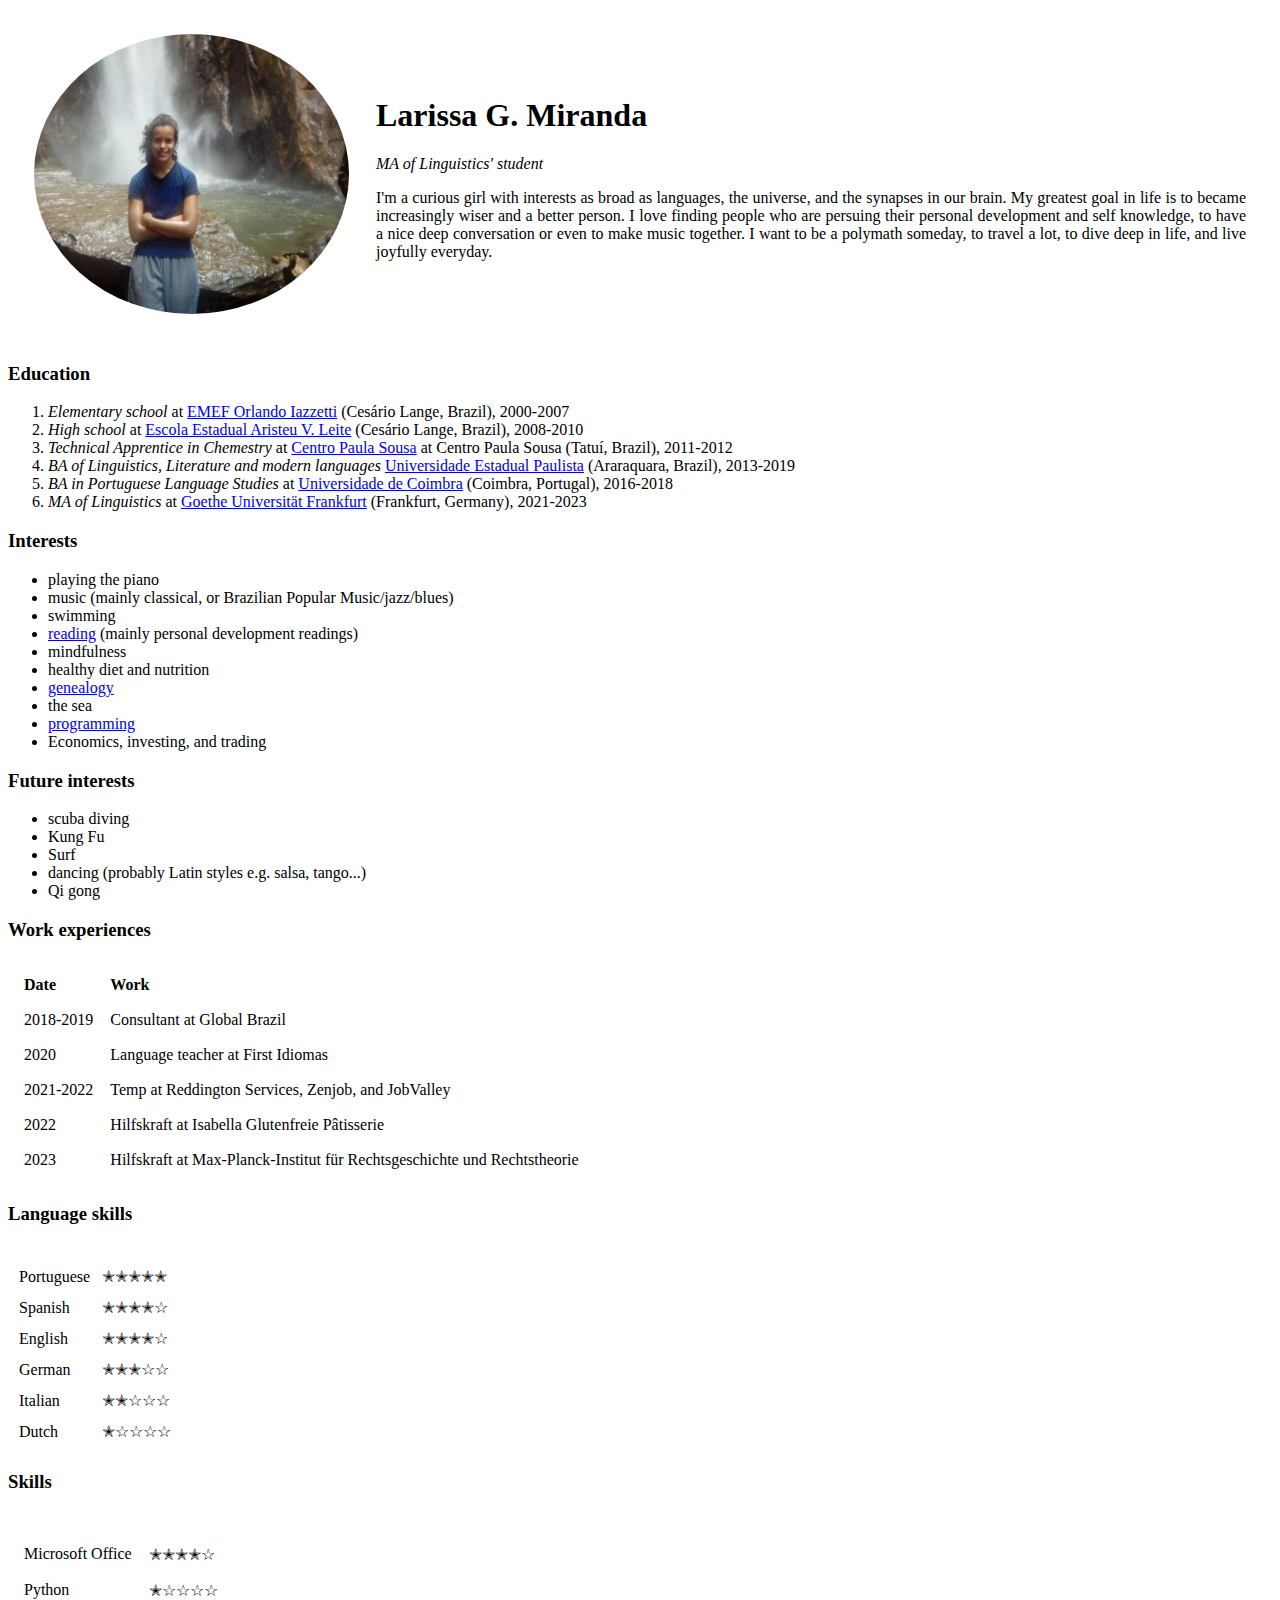
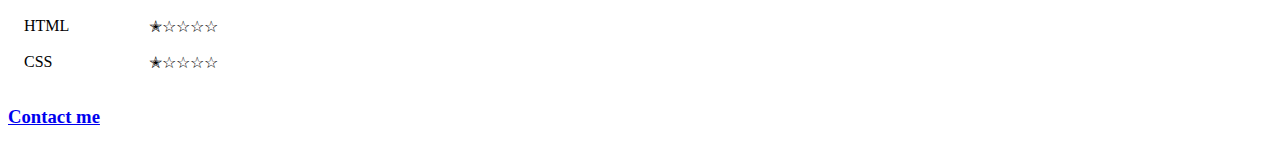
<file: 1-introduction-html/index.html>
<!DOCTYPE html>
<html lang="en">
<head>
    <meta charset="UTF-8">
    <title>Larissa</title>
</head>
<body>
    <table cellspacing="25">
        <tr>
            <td><img src="cachoeira.jpeg" alt="Larissa near the waterfall" height="280" width="315" style="border-radius:50%"></td>
            <td><h1>Larissa G. Miranda</h1> 
            <p align="justify"><em>MA of Linguistics' student</em></p>
            <p align="justify"> I'm a curious girl with interests as broad as languages, the universe, and the synapses in our brain. My greatest goal in life is to became increasingly wiser and a better person. I love finding people who are persuing their personal development and self knowledge, to have a nice deep conversation or even to make music together.  I want to be a polymath someday, to travel a lot, to dive deep in life, and live joyfully everyday.</p>
</td>
        </tr>
    </table>

<h3>Education</h3>
<ol>
    <li><i>Elementary school</i> at <a href="https://www.escol.as/206361-orlando-iazzetti-deputado-emefeir">EMEF Orlando Iazzetti</a> (Cesário Lange, Brazil), 2000-2007</li>
    <li><i>High school</i> at <a href="http://www.educacao.sp.gov.br/cgrh/escolas/aristeu-vasconcellos-leite/">Escola Estadual Aristeu V. Leite</a> (Cesário Lange, Brazil), 2008-2010</li>
    <li><i>Technical Apprentice in Chemestry</i> at <a href="https://www.cps.sp.gov.br/cursos-etec/quimica/">Centro Paula Sousa</a> at Centro Paula Sousa (Tatuí, Brazil), 2011-2012</li>
    <li><i>BA of Linguistics, Literature and modern languages</i> <a href="https://www.fclar.unesp.br/#!/graduacao/cursos-de-graduacao/letras/">Universidade Estadual Paulista</a> (Araraquara, Brazil), 2013-2019</li>
    <li><i>BA in Portuguese Language Studies</i> at <a href="https://apps.uc.pt/courses/PT/course/5581">Universidade de Coimbra</a> (Coimbra, Portugal), 2016-2018</li>
    <li><i>MA of Linguistics</i> at <a href="https://www.uni-frankfurt.de/35792011">Goethe Universität Frankfurt</a> (Frankfurt, Germany), 2021-2023</li>
</ol>
<h3>Interests</h3>
<ul>
    <li>playing the piano</li>
    <li>music (mainly classical, or Brazilian Popular Music/jazz/blues)</li>
    <li>swimming</li>
    <li><a href="https://www.skoob.com.br/usuario/382104-larissa">reading</a> (mainly personal development readings)</li>
    <li>mindfulness</li>
    <li>healthy diet and nutrition</li>
    <li><a href="https://www.familysearch.org/tree/pedigree/landscape/G49M-6Q5">genealogy</a></li>
    <li>the sea</li>
    <li><a href="https://github.com/Lari999">programming</a></li>
    <li>Economics, investing, and trading</li>
</ul>
<h3>Future interests</h3>
<ul>
    <li>scuba diving</li>
    <li>Kung Fu</li>
    <li>Surf</li>
    <li>dancing (probably Latin styles e.g. salsa, tango...)</li>
    <li>Qi gong</li>
</ul>    

<h3>Work experiences</h3>
<table cellspacing="15">
    <thead>
        <tr align="left">
            <th>Date</th>
            <th>Work</th>
        </tr>
        <tr>
            <td>2018-2019</td>
            <td>Consultant at Global Brazil</td>
        </tr>
        <tr>
            <td>2020</td>
            <td>Language teacher at First Idiomas</td>
        </tr>
        <tr>
            <td>2021-2022</td>
            <td>Temp at Reddington Services, Zenjob, and JobValley</td>
        </tr>
        <tr>
            <td>2022</td>
            <td>Hilfskraft at Isabella Glutenfreie Pâtisserie</td>
        </tr>
        <tr>
            <td>2023</td>
            <td>Hilfskraft at Max-Planck-Institut für Rechtsgeschichte und Rechtstheorie</td>
        </tr>
    </thead>
</table>

<h3>Language skills</h3>
<table cellspacing="10">
    <thead>
        <tr>
            <th><!--- language---></th>
            <th><!--- knowledge---></th>
        </tr>
        <tr>
            <td>Portuguese</td>
            <td>✭✭✭✭✭</td>
        </tr>
        <tr>
            <td>Spanish</td>
            <td>✭✭✭✭☆</td>
        </tr>
        <tr>
            <td>English</td>
            <td>✭✭✭✭☆</td>
        </tr>
        <tr>
            <td>German</td>
            <td>✭✭✭☆☆</td>
        </tr>
        <tr>
            <td>Italian</td>
            <td>✭✭☆☆☆</td>
        </tr>    
        <tr>
            <td>Dutch</td>
            <td>✭☆☆☆☆</td>
        </tr>     
    </thead>
</table>

<h3>Skills</h3>
<table cellspacing="15">
    <thead>
        <tr>
            <th><!--- 1st column---></th>
            <th><!--- 2nd column---></th>
        </tr>
        <tr>
            <td>Microsoft Office</td>
            <td>✭✭✭✭☆</td>
        </tr>
        <tr>
            <td>Python</td>
            <td>✭☆☆☆☆</td>
        </tr>
        <tr>
            <td>HTML</td>
            <td>✭☆☆☆☆</td>
        </tr>
        <tr>
            <td>CSS</td>
            <td>✭☆☆☆☆</td>
        </tr>
    </thead>
</table>

<h3><a href="contact-me.html">Contact me</a></h3>
</body>
</html>
</file>
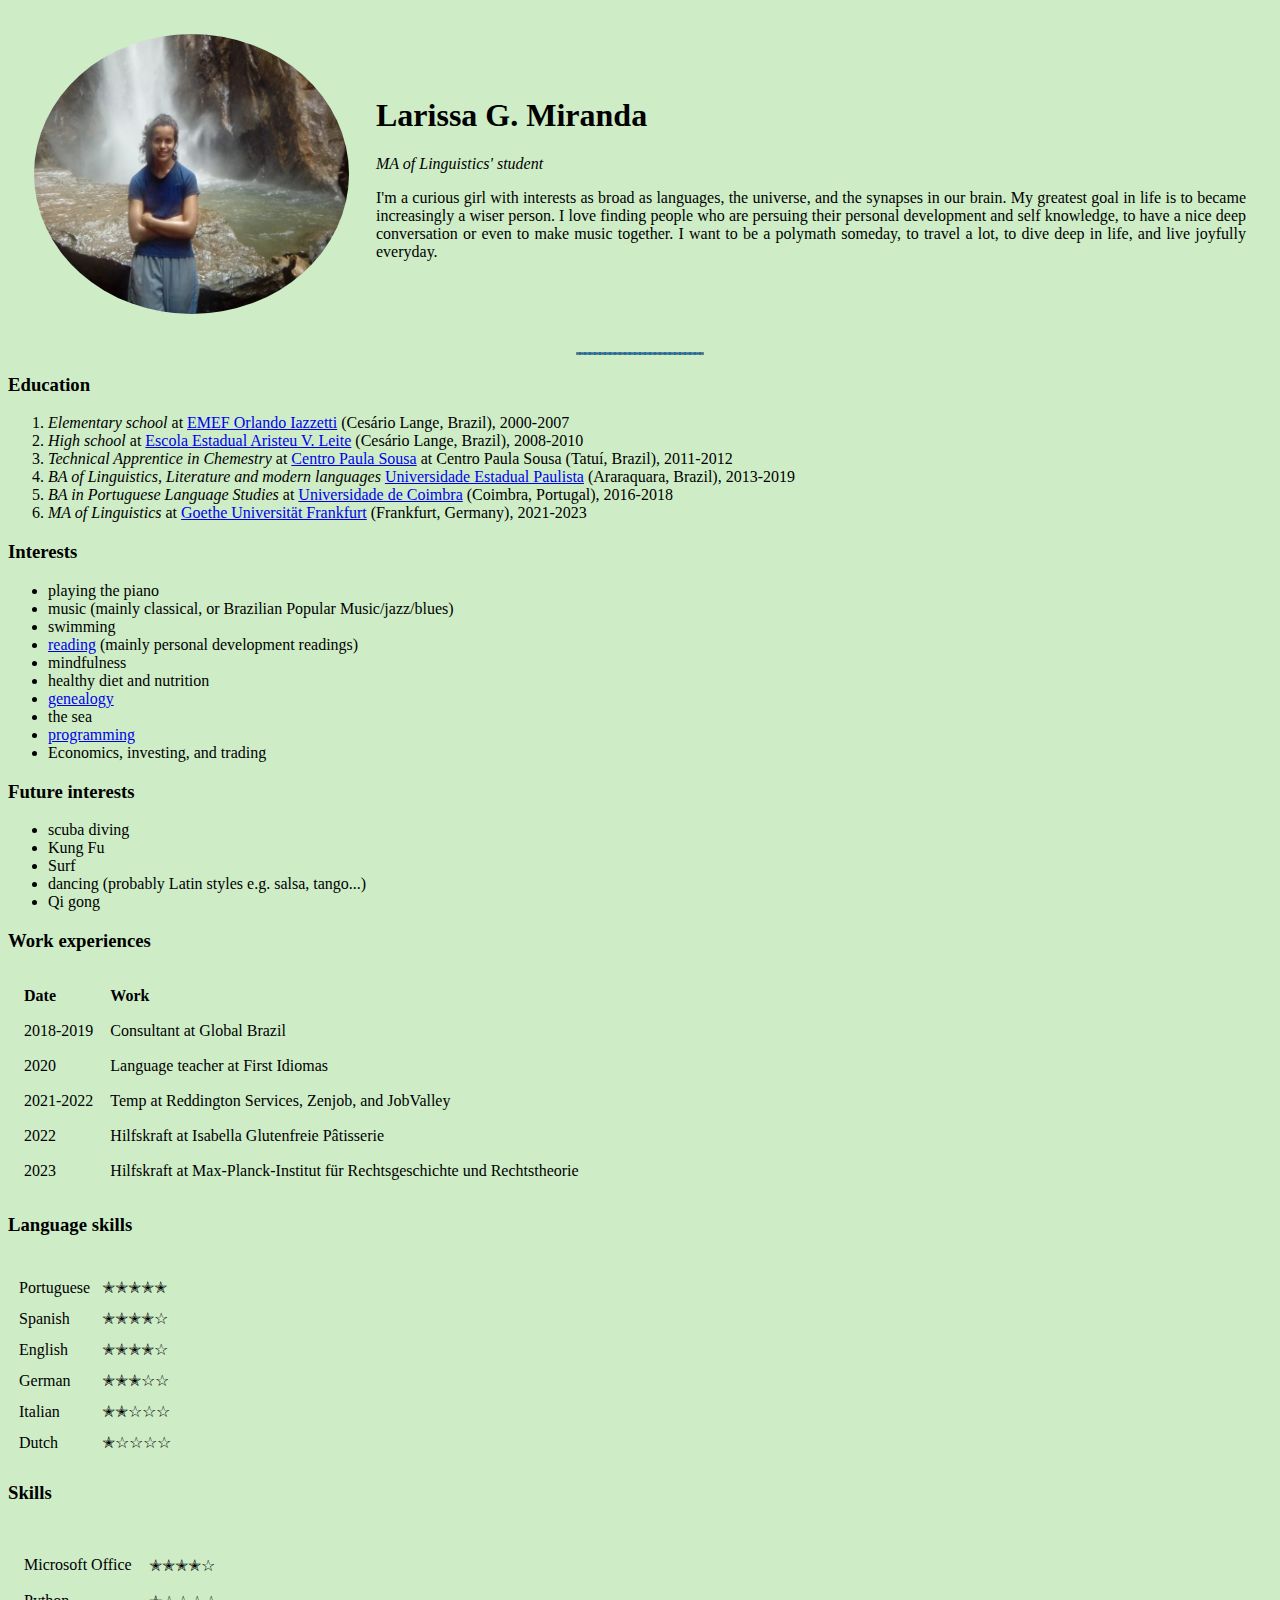
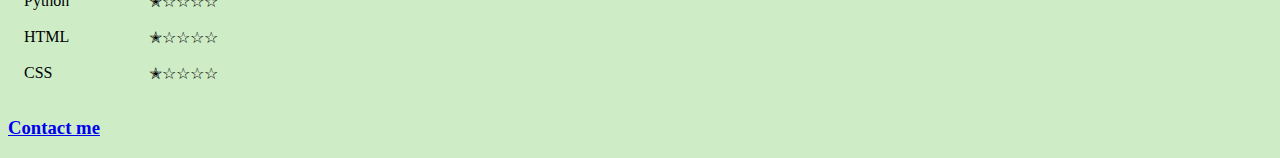
<file: 2-introduction-to-css/index.html>
<!DOCTYPE html>
<html lang="en">
<head>
    <meta charset="UTF-8">
    <title>Larissa</title>

    <style>
        body {
            background-color: #CEEDC7
        }
    </style>
     <style>
        hr {
            background-color: rgb(21, 116, 172);
            border-style: dashed;
            height: 1px;
            width: 10%;
        }
    </style>
</head>
<body>
    <table cellspacing="25">
        <tr>
            <td><img src="cachoeira.jpeg" alt="Larissa near the waterfall" height="280" width="315" style="border-radius:50%"></td>
            <td><h1>Larissa G. Miranda</h1> 
            <p align="justify"><em>MA of Linguistics' student</em></p>
            <p align="justify"> I'm a curious girl with interests as broad as languages, the universe, and the synapses in our brain. My greatest goal in life is to became increasingly a wiser person. I love finding people who are persuing their personal development and self knowledge, to have a nice deep conversation or even to make music together.  I want to be a polymath someday, to travel a lot, to dive deep in life, and live joyfully everyday.</p>
</td>
        </tr>
    </table>

<hr>
    <h3>Education</h3>
<ol>
    <li><i>Elementary school</i> at <a href="https://www.escol.as/206361-orlando-iazzetti-deputado-emefeir">EMEF Orlando Iazzetti</a> (Cesário Lange, Brazil), 2000-2007</li>
    <li><i>High school</i> at <a href="http://www.educacao.sp.gov.br/cgrh/escolas/aristeu-vasconcellos-leite/">Escola Estadual Aristeu V. Leite</a> (Cesário Lange, Brazil), 2008-2010</li>
    <li><i>Technical Apprentice in Chemestry</i> at <a href="https://www.cps.sp.gov.br/cursos-etec/quimica/">Centro Paula Sousa</a> at Centro Paula Sousa (Tatuí, Brazil), 2011-2012</li>
    <li><i>BA of Linguistics, Literature and modern languages</i> <a href="https://www.fclar.unesp.br/#!/graduacao/cursos-de-graduacao/letras/">Universidade Estadual Paulista</a> (Araraquara, Brazil), 2013-2019</li>
    <li><i>BA in Portuguese Language Studies</i> at <a href="https://apps.uc.pt/courses/PT/course/5581">Universidade de Coimbra</a> (Coimbra, Portugal), 2016-2018</li>
    <li><i>MA of Linguistics</i> at <a href="https://www.uni-frankfurt.de/35792011">Goethe Universität Frankfurt</a> (Frankfurt, Germany), 2021-2023</li>
</ol>
<h3>Interests</h3>
<ul>
    <li>playing the piano</li>
    <li>music (mainly classical, or Brazilian Popular Music/jazz/blues)</li>
    <li>swimming</li>
    <li><a href="https://www.skoob.com.br/usuario/382104-larissa">reading</a> (mainly personal development readings)</li>
    <li>mindfulness</li>
    <li>healthy diet and nutrition</li>
    <li><a href="https://www.familysearch.org/tree/pedigree/landscape/G49M-6Q5">genealogy</a></li>
    <li>the sea</li>
    <li><a href="https://github.com/Lari999">programming</a></li>
    <li>Economics, investing, and trading</li>
</ul>
<h3>Future interests</h3>
<ul>
    <li>scuba diving</li>
    <li>Kung Fu</li>
    <li>Surf</li>
    <li>dancing (probably Latin styles e.g. salsa, tango...)</li>
    <li>Qi gong</li>
</ul>    

<h3>Work experiences</h3>
<table cellspacing="15">
    <thead>
        <tr align="left">
            <th>Date</th>
            <th>Work</th>
        </tr>
        <tr>
            <td>2018-2019</td>
            <td>Consultant at Global Brazil</td>
        </tr>
        <tr>
            <td>2020</td>
            <td>Language teacher at First Idiomas</td>
        </tr>
        <tr>
            <td>2021-2022</td>
            <td>Temp at Reddington Services, Zenjob, and JobValley</td>
        </tr>
        <tr>
            <td>2022</td>
            <td>Hilfskraft at Isabella Glutenfreie Pâtisserie</td>
        </tr>
        <tr>
            <td>2023</td>
            <td>Hilfskraft at Max-Planck-Institut für Rechtsgeschichte und Rechtstheorie</td>
        </tr>
    </thead>
</table>

<h3>Language skills</h3>
<table cellspacing="10">
    <thead>
        <tr>
            <th><!--- language---></th>
            <th><!--- knowledge---></th>
        </tr>
        <tr>
            <td>Portuguese</td>
            <td>✭✭✭✭✭</td>
        </tr>
        <tr>
            <td>Spanish</td>
            <td>✭✭✭✭☆</td>
        </tr>
        <tr>
            <td>English</td>
            <td>✭✭✭✭☆</td>
        </tr>
        <tr>
            <td>German</td>
            <td>✭✭✭☆☆</td>
        </tr>
        <tr>
            <td>Italian</td>
            <td>✭✭☆☆☆</td>
        </tr>    
        <tr>
            <td>Dutch</td>
            <td>✭☆☆☆☆</td>
        </tr>     
    </thead>
</table>

<h3>Skills</h3>
<table cellspacing="15">
    <thead>
        <tr>
            <th><!--- 1st column---></th>
            <th><!--- 2nd column---></th>
        </tr>
        <tr>
            <td>Microsoft Office</td>
            <td>✭✭✭✭☆</td>
        </tr>
        <tr>
            <td>Python</td>
            <td>✭☆☆☆☆</td>
        </tr>
        <tr>
            <td>HTML</td>
            <td>✭☆☆☆☆</td>
        </tr>
        <tr>
            <td>CSS</td>
            <td>✭☆☆☆☆</td>
        </tr>
    </thead>
</table>

<h3><a href="contact-me.html">Contact me</a></h3>
</body>
</html>
</file>
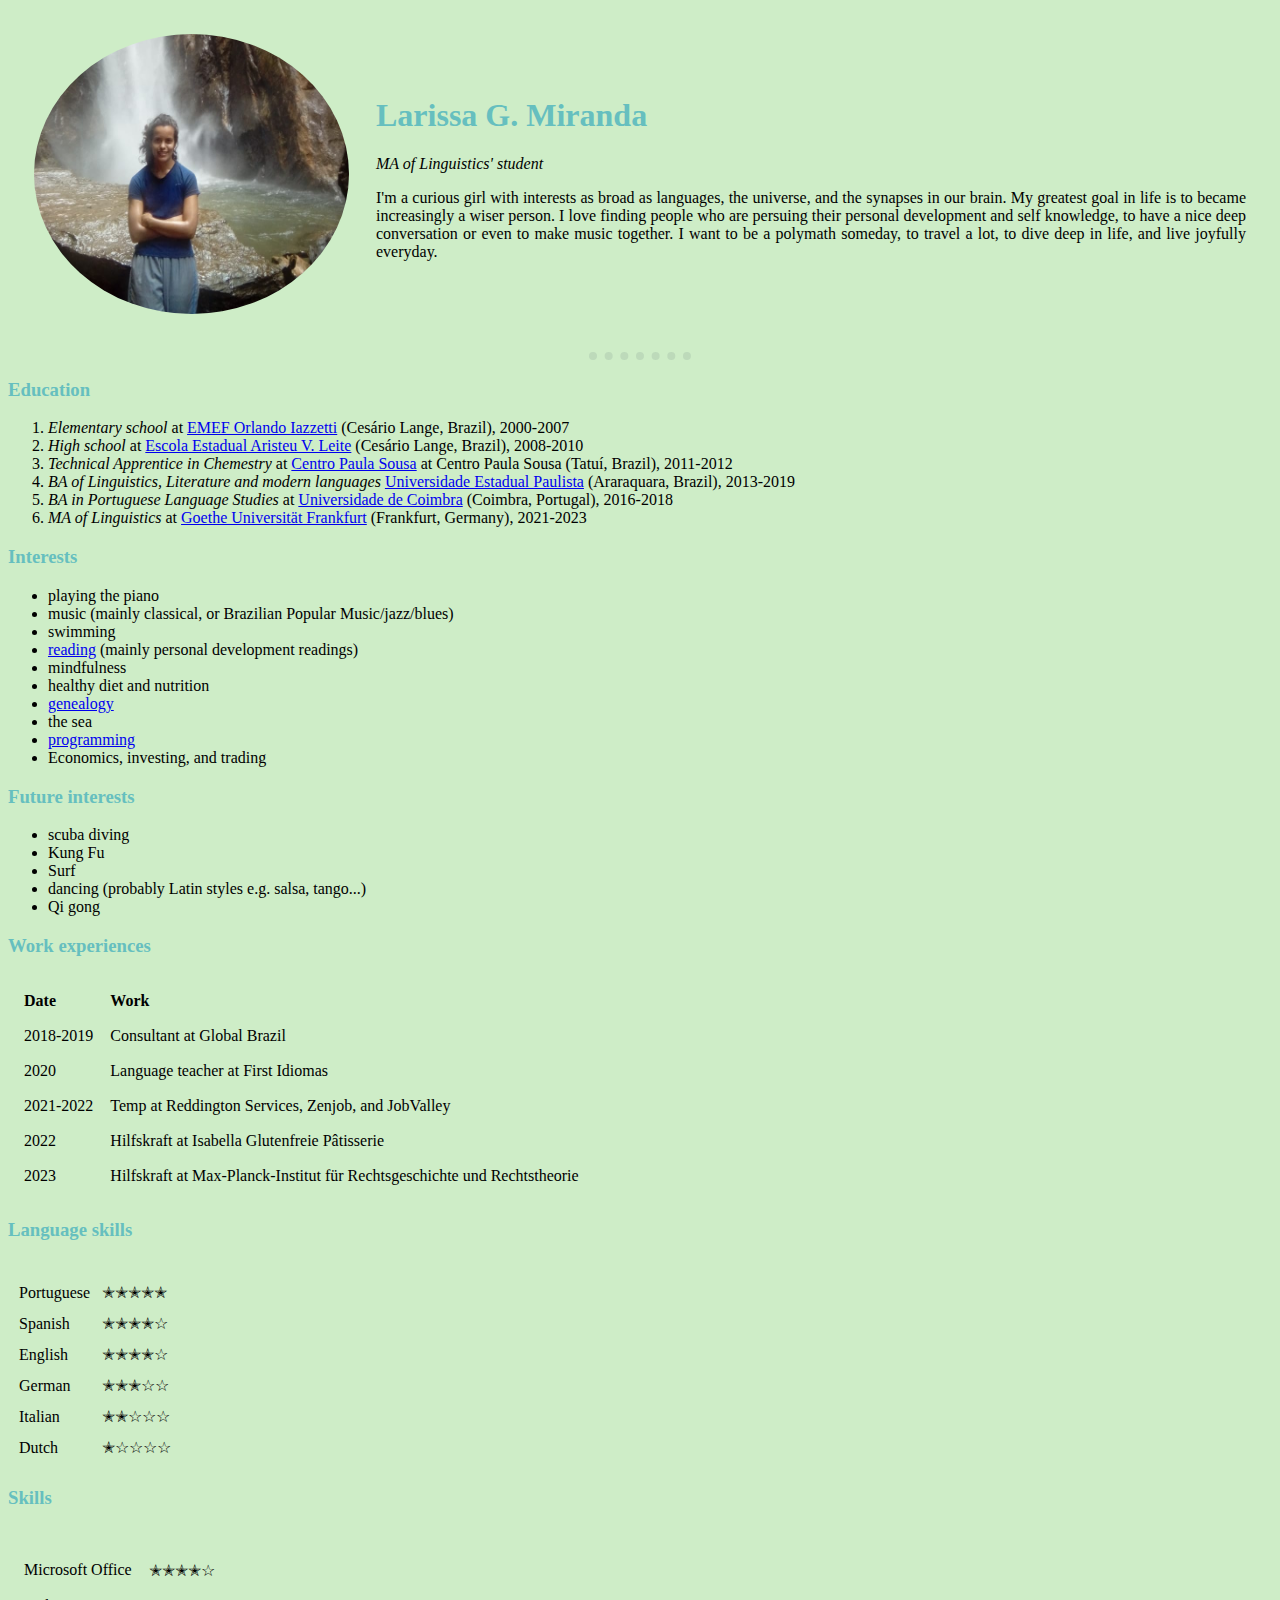
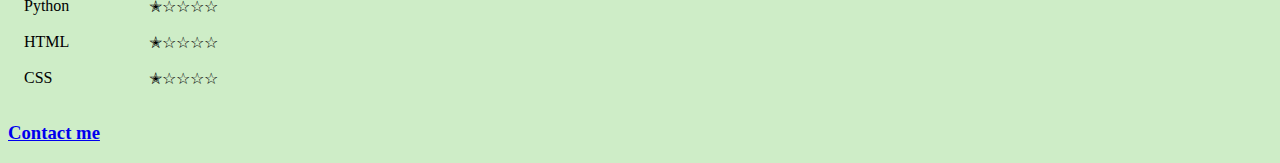
<file: 2-introduction-to-css/projects/index.html>
<!DOCTYPE html>
<html lang="en">
<head>
    <meta charset="UTF-8">
    <title>Larissa</title>
    <link rel="stylesheet" href="css/style.css">
</head>
<body>
    <table cellspacing="25">
        <tr>
            <td><img src="cachoeira.jpeg" alt="Larissa near the waterfall" height="280" width="315" style="border-radius:50%"></td>
            <td><h1>Larissa G. Miranda</h1> 
            <p align="justify"><em>MA of Linguistics' student</em></p>
            <p align="justify"> I'm a curious girl with interests as broad as languages, the universe, and the synapses in our brain. My greatest goal in life is to became increasingly a wiser person. I love finding people who are persuing their personal development and self knowledge, to have a nice deep conversation or even to make music together.  I want to be a polymath someday, to travel a lot, to dive deep in life, and live joyfully everyday.</p>
</td>
        </tr>
    </table>

<hr>
    <h3>Education</h3>
<ol>
    <li><i>Elementary school</i> at <a href="https://www.escol.as/206361-orlando-iazzetti-deputado-emefeir">EMEF Orlando Iazzetti</a> (Cesário Lange, Brazil), 2000-2007</li>
    <li><i>High school</i> at <a href="http://www.educacao.sp.gov.br/cgrh/escolas/aristeu-vasconcellos-leite/">Escola Estadual Aristeu V. Leite</a> (Cesário Lange, Brazil), 2008-2010</li>
    <li><i>Technical Apprentice in Chemestry</i> at <a href="https://www.cps.sp.gov.br/cursos-etec/quimica/">Centro Paula Sousa</a> at Centro Paula Sousa (Tatuí, Brazil), 2011-2012</li>
    <li><i>BA of Linguistics, Literature and modern languages</i> <a href="https://www.fclar.unesp.br/#!/graduacao/cursos-de-graduacao/letras/">Universidade Estadual Paulista</a> (Araraquara, Brazil), 2013-2019</li>
    <li><i>BA in Portuguese Language Studies</i> at <a href="https://apps.uc.pt/courses/PT/course/5581">Universidade de Coimbra</a> (Coimbra, Portugal), 2016-2018</li>
    <li><i>MA of Linguistics</i> at <a href="https://www.uni-frankfurt.de/35792011">Goethe Universität Frankfurt</a> (Frankfurt, Germany), 2021-2023</li>
</ol>

<h3>Interests</h3>
<ul>
    <li>playing the piano</li>
    <li>music (mainly classical, or Brazilian Popular Music/jazz/blues)</li>
    <li>swimming</li>
    <li><a href="https://www.skoob.com.br/usuario/382104-larissa">reading</a> (mainly personal development readings)</li>
    <li>mindfulness</li>
    <li>healthy diet and nutrition</li>
    <li><a href="https://www.familysearch.org/tree/pedigree/landscape/G49M-6Q5">genealogy</a></li>
    <li>the sea</li>
    <li><a href="https://github.com/Lari999">programming</a></li>
    <li>Economics, investing, and trading</li>
</ul>
<h3>Future interests</h3>
<ul>
    <li>scuba diving</li>
    <li>Kung Fu</li>
    <li>Surf</li>
    <li>dancing (probably Latin styles e.g. salsa, tango...)</li>
    <li>Qi gong</li>
</ul>    

<h3>Work experiences</h3>
<table cellspacing="15">
    <thead>
        <tr align="left">
            <th>Date</th>
            <th>Work</th>
        </tr>
        <tr>
            <td>2018-2019</td>
            <td>Consultant at Global Brazil</td>
        </tr>
        <tr>
            <td>2020</td>
            <td>Language teacher at First Idiomas</td>
        </tr>
        <tr>
            <td>2021-2022</td>
            <td>Temp at Reddington Services, Zenjob, and JobValley</td>
        </tr>
        <tr>
            <td>2022</td>
            <td>Hilfskraft at Isabella Glutenfreie Pâtisserie</td>
        </tr>
        <tr>
            <td>2023</td>
            <td>Hilfskraft at Max-Planck-Institut für Rechtsgeschichte und Rechtstheorie</td>
        </tr>
    </thead>
</table>

<h3>Language skills</h3>
<table cellspacing="10">
    <thead>
        <tr>
            <th><!--- language---></th>
            <th><!--- knowledge---></th>
        </tr>
        <tr>
            <td>Portuguese</td>
            <td>✭✭✭✭✭</td>
        </tr>
        <tr>
            <td>Spanish</td>
            <td>✭✭✭✭☆</td>
        </tr>
        <tr>
            <td>English</td>
            <td>✭✭✭✭☆</td>
        </tr>
        <tr>
            <td>German</td>
            <td>✭✭✭☆☆</td>
        </tr>
        <tr>
            <td>Italian</td>
            <td>✭✭☆☆☆</td>
        </tr>    
        <tr>
            <td>Dutch</td>
            <td>✭☆☆☆☆</td>
        </tr>     
    </thead>
</table>

<h3>Skills</h3>
<table cellspacing="15">
    <thead>
        <tr>
            <th><!--- 1st column---></th>
            <th><!--- 2nd column---></th>
        </tr>
        <tr>
            <td>Microsoft Office</td>
            <td>✭✭✭✭☆</td>
        </tr>
        <tr>
            <td>Python</td>
            <td>✭☆☆☆☆</td>
        </tr>
        <tr>
            <td>HTML</td>
            <td>✭☆☆☆☆</td>
        </tr>
        <tr>
            <td>CSS</td>
            <td>✭☆☆☆☆</td>
        </tr>
    </thead>
</table>

<h3><a href="contact-me.html">Contact me</a></h3>
</body>
</html>
</file>
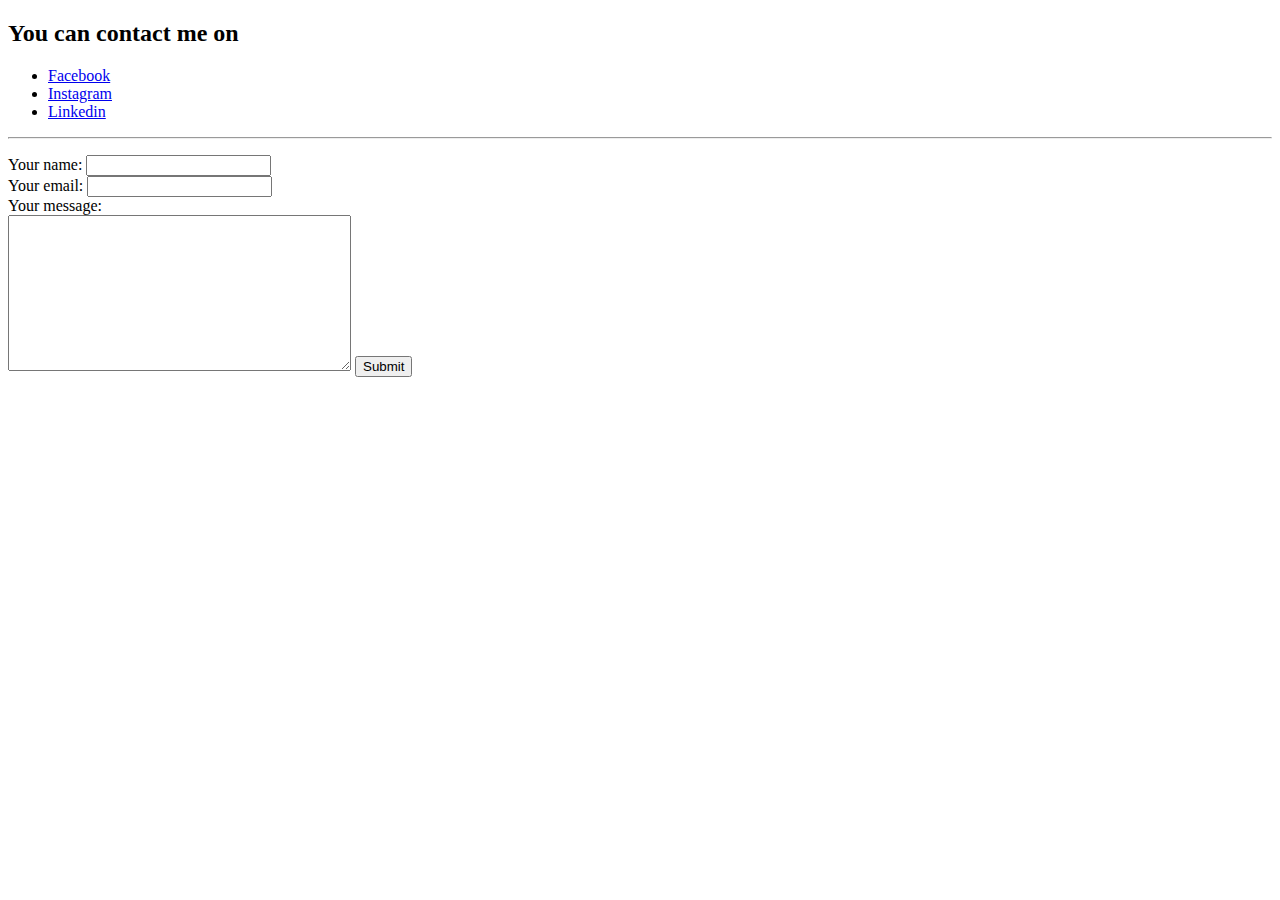
<file: 1-introduction-html/contact-me.html>
<!DOCTYPE html>
<html lang="en">
<head>
    <meta charset="UTF-8">
    <title><strong>Contact me</strong></title>
</head>
<body>
 <h2>You can contact me on</h2>
 <p>
    <ul>
    <li> <a href="https://www.facebook.com/larissa.goncalves345/">Facebook</li></a>
    <li> <a href="https://www.instagram.com/larigm345/">Instagram</li></a>
    <li> <a href="https://www.linkedin.com/in/larissagm/">Linkedin</a></li></ul>
    <hr>
</p>    
    
<form class="" action="mailto:gon.lm93@gmail.com" method="post" enctype="text/plain">
    <label>Your name:</label>
    <input type="text" name="name" value="">
    <br>    
    <label> Your email:</label>
    <input type="email" name="email" id="" required>
    <br>
    <label> Your message:</label><br>
    <textarea name="message" rows="10" cols="40" maxlength="500"></textarea>
    <input type="submit" name="">
</form>
   
</body>
</html>
</file>
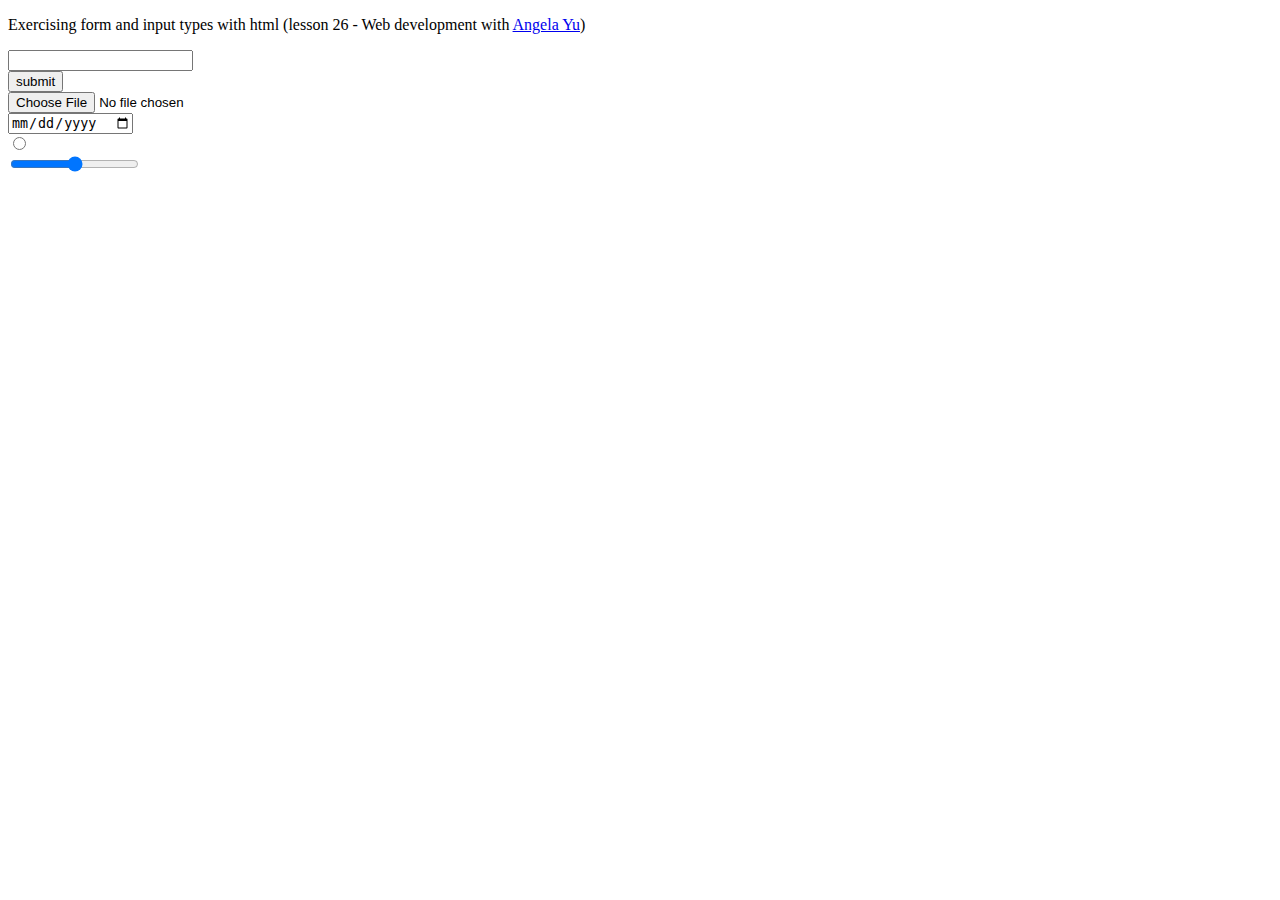
<file: 1-introduction-html/input-exercise-video-26.html>
<!DOCTYPE html>
<html lang="en">
<head>
    <meta charset="UTF-8">
    <title><strong>Contact me</strong></title>
</head>
<body>
<p>Exercising form and input types with html (lesson 26 - Web development with <a href="https://www.udemy.com/course/the-complete-web-development-bootcamp/learn/lecture/12287490#questions/11176179">Angela Yu</a>)</p>    
    
<form class="" action="mailto:gon.lm93@gmail.com" method="get">    
    <input type="text" name="" id=""><br> <!--- input text box--->
    <input type="button" value="submit"><br><!--- input submit bottom--->
    <input type="file" name="" id=""><br><!--- input submit file--->
    <input type="date" name="" id=""><br><!--- input date--->
    <input type="radio" name="" id=""><br><!--- input checkbox--->
    <input type="range" name="" id=""><!--- input range--->

</form>
   
</body>
</html>
</file>
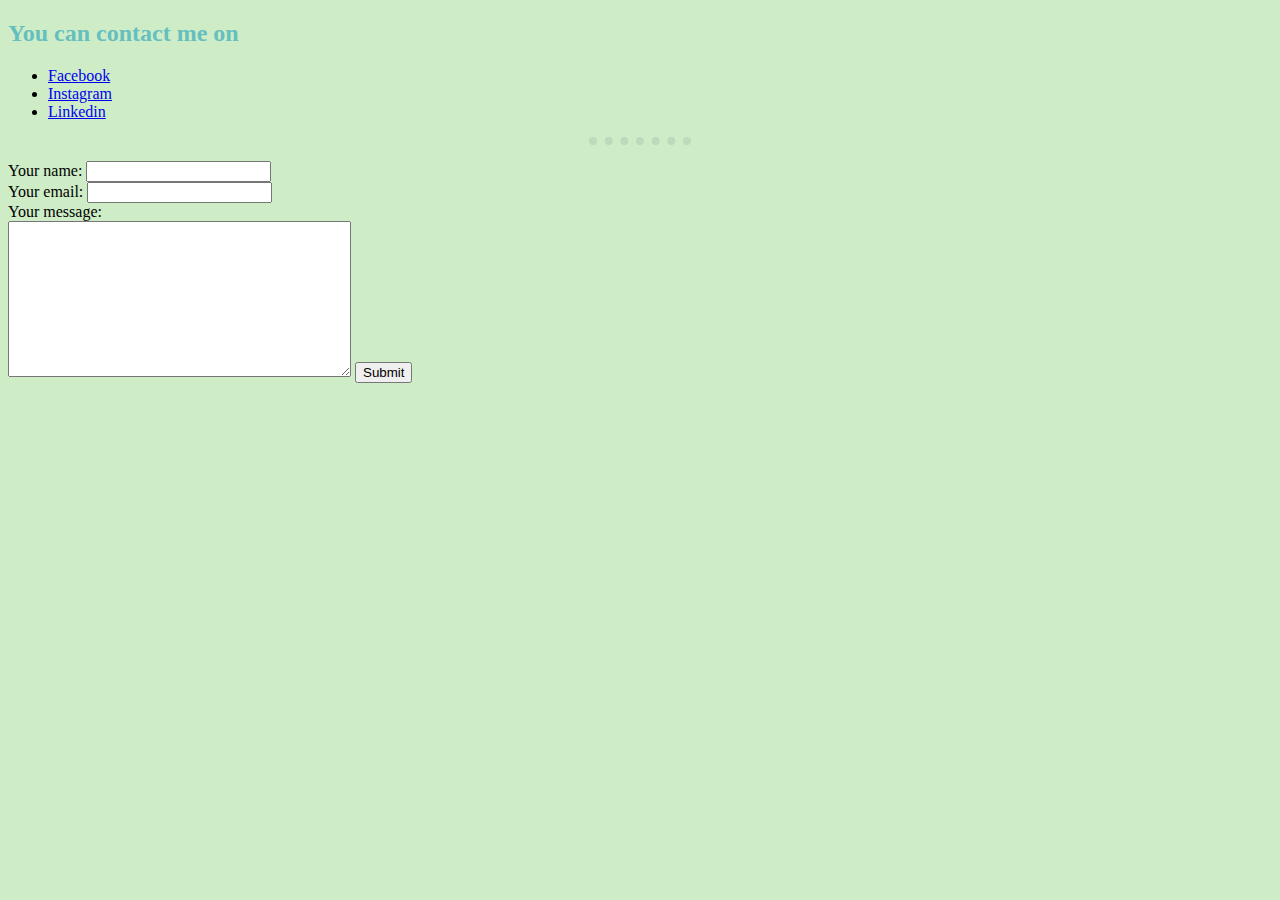
<file: 2-introduction-to-css/projects/contact-me.html>
<!DOCTYPE html>
<html lang="en">
<head>
    <meta charset="UTF-8">
    <title><strong>Contact me</strong></title>
    <link rel="stylesheet" href="css/style.css">
    </head>
<body>
 <h2>You can contact me on</h2>
 <p>
    <ul>
    <li> <a href="https://www.facebook.com/larissa.goncalves345/">Facebook</li></a>
    <li> <a href="https://www.instagram.com/larigm345/">Instagram</li></a>
    <li> <a href="https://www.linkedin.com/in/larissagm/">Linkedin</a></li></ul>
    <hr>
</p>    
    
<form class="" action="mailto:gon.lm93@gmail.com" method="post" enctype="text/plain">
    <label>Your name:</label>
    <input type="text" name="name" value="">
    <br>    
    <label> Your email:</label>
    <input type="email" name="email" id="" required>
    <br>
    <label> Your message:</label><br>
    <textarea name="message" rows="10" cols="40" maxlength="500"></textarea>
    <input type="submit" name="">
</form>
   
</body>
</html>
</file>
<file: 2-introduction-to-css/projects/css/style.css>
body {
    background-color: #CEEDC7
}

hr {
    width: 8%;
    border-style: none;
    border-top-style: dotted;
    border-color: rgba(36, 60, 83, 0.103);          
    border-width: 8px;
}

h1 {
    color: #66bfbf;
}

h2 {
    color: #66bfbf;
}

h3 {
    color: #66bfbf;
}
</file>
